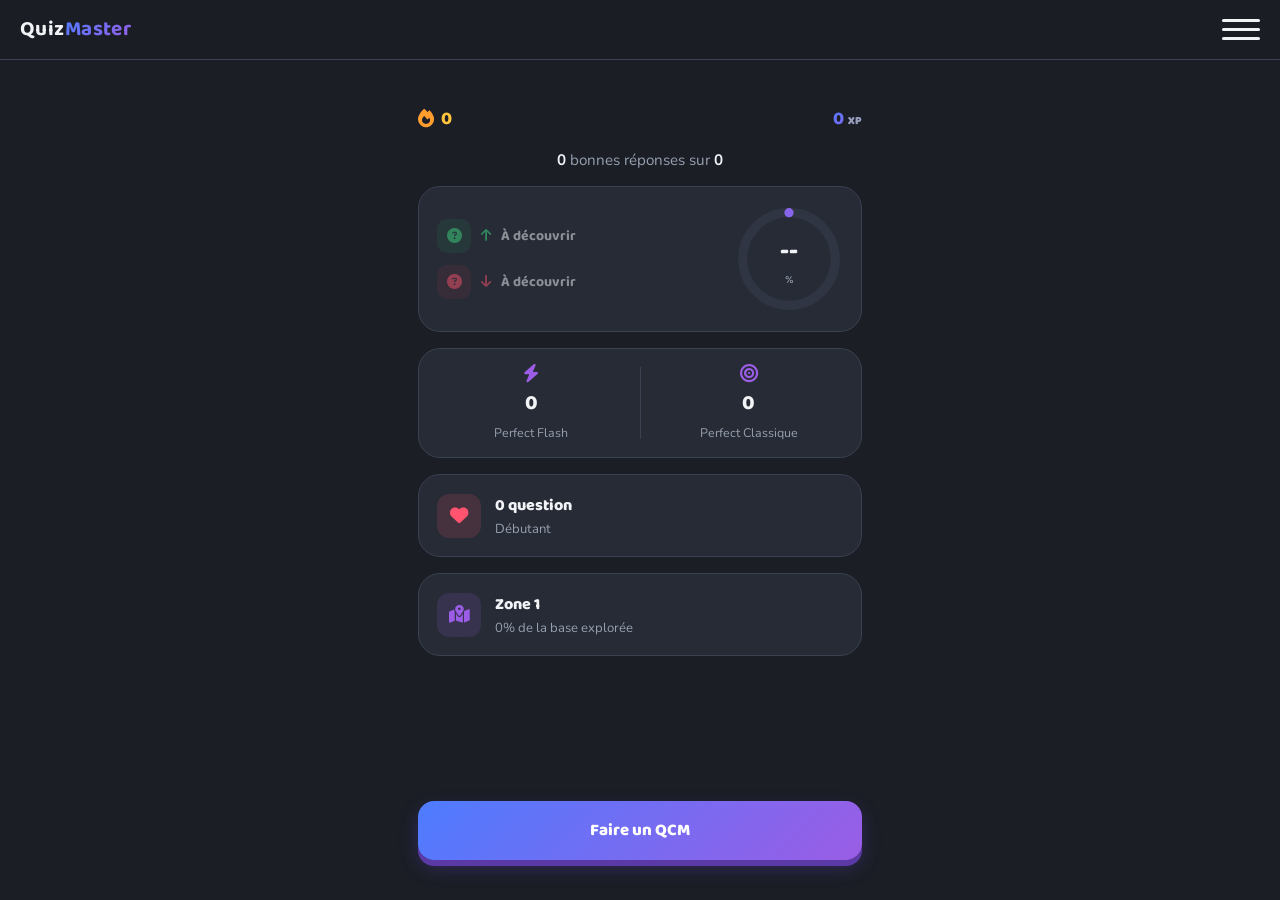
<file: index.html>
<!DOCTYPE html>
<html lang="fr">
<head>
<meta charset="UTF-8">
<meta name="viewport" content="width=device-width, initial-scale=1.0">
<title>QuizMaster — Culture Générale</title>
<link rel="preconnect" href="https://fonts.googleapis.com">
<link rel="preconnect" href="https://fonts.gstatic.com" crossorigin>
<link href="https://fonts.googleapis.com/css2?family=Baloo+2:wght@500;600;700;800&family=Nunito:wght@400;600;700;800&display=swap" rel="stylesheet">
<link rel="stylesheet" href="https://cdnjs.cloudflare.com/ajax/libs/font-awesome/6.5.2/css/all.min.css" referrerpolicy="no-referrer">
<link rel="stylesheet" href="style.css">
</head>
<body>

<!-- HEADER -->
<header class="app-header">
  <div class="app-header__title">Quiz<span>Master</span></div>
  <button class="burger-btn" id="burgerBtn" aria-label="Ouvrir le menu">
    <span></span><span></span><span></span>
  </button>
</header>

<!-- MENU BURGER -->
<div class="burger-overlay hidden" id="burgerOverlay">
  <nav class="burger-menu">
    <a href="https://www.emdev.fr" target="_blank" rel="noopener">Site web EmDev</a>
    <a href="contact.html">Formulaire de contact</a>
    <button type="button" class="burger-menu__reset" id="resetDataBtn">Réinitialiser mes données</button>
  </nav>
</div>

<main class="app-main">

  <!-- ÉCRAN ACCUEIL -->
  <section id="home-screen" class="screen home-screen">

    <div class="home-topline">
      <div class="home-streak">
        <i class="fa-solid fa-fire"></i>
        <span id="streakCount">0</span>
      </div>
      <div class="home-xp">
        <span id="xpCount">0</span><small>XP</small>
      </div>
    </div>

    <p class="answers-ratio">
      <strong id="positionCorrect">0</strong> bonnes réponses sur <strong id="positionTotal">0</strong>
    </p>

    <div class="home-card home-card--accuracy">
      <div class="mastery-col">
        <div class="mastery-row mastery-row--best" id="masteryBestRow">
          <span class="mastery-box"><i class="fa-solid fa-circle-question" id="masteryBestIcon"></i></span>
          <i class="fa-solid fa-arrow-up mastery-arrow"></i>
          <span class="mastery-label" id="masteryBestLabel">--</span>
        </div>
        <div class="mastery-row mastery-row--worst" id="masteryWorstRow">
          <span class="mastery-box"><i class="fa-solid fa-circle-question" id="masteryWorstIcon"></i></span>
          <i class="fa-solid fa-arrow-down mastery-arrow"></i>
          <span class="mastery-label" id="masteryWorstLabel">--</span>
        </div>
      </div>

      <div class="score-ring-wrap score-ring-wrap--small">
        <svg class="score-ring" viewBox="0 0 140 140">
          <defs>
            <linearGradient id="scoreRingGradient" x1="0%" y1="0%" x2="100%" y2="100%">
              <stop offset="0%" stop-color="#4e7cff" />
              <stop offset="100%" stop-color="#9b5de5" />
            </linearGradient>
          </defs>
          <circle class="score-ring__bg" cx="70" cy="70" r="60"></circle>
          <circle class="score-ring__value" id="scoreRingValue" cx="70" cy="70" r="60"></circle>
        </svg>
        <div class="score-ring__label">
          <span id="globalScore">--</span>
          <small>%</small>
        </div>
      </div>
    </div>

    <div class="home-card home-card--perfects">
      <div class="perfect-block">
        <i class="fa-solid fa-bolt"></i>
        <strong id="perfectFlashCount">0</strong>
        <small>Perfect Flash</small>
      </div>
      <div class="perfect-block-divider"></div>
      <div class="perfect-block">
        <i class="fa-solid fa-bullseye"></i>
        <strong id="perfectClassicCount">0</strong>
        <small>Perfect Classique</small>
      </div>
    </div>

    <div class="home-card home-card--mode">
      <span class="home-card__icon home-card__icon--survival"><i class="fa-solid fa-heart"></i></span>
      <span class="home-card__text">
        <strong id="survivalBestLabel">0 question</strong>
        <small id="survivalLevelLabel">Débutant</small>
      </span>
    </div>

    <div class="home-card home-card--mode">
      <span class="home-card__icon home-card__icon--adventure"><i class="fa-solid fa-map-location-dot"></i></span>
      <span class="home-card__text">
        <strong id="adventureZoneLabel">--</strong>
        <small id="adventurePercentLabel">0% de la base explorée</small>
      </span>
    </div>

    <div class="home-spacer"></div>

    <button id="startQuizBtn" class="btn btn--primary btn--large">Faire un QCM</button>
  </section>


  <!-- ÉCRAN CHOIX DU TYPE DE QCM -->
  <section id="select-screen" class="screen select-screen hidden">
    <button class="back-btn" id="selectBackBtn" aria-label="Retour à l'accueil">
      <i class="fa-solid fa-chevron-left"></i>
    </button>

    <h1 class="select-title">Choisis ton QCM</h1>

    <div class="quiz-type-list">
      <button type="button" class="quiz-type-btn quiz-type-btn--flash" id="flashQuizBtn">
        <i class="fa-solid fa-bolt"></i>
        <span class="quiz-type-btn__text">
          <strong>QCM Flash</strong>
          <small>10 questions rapides</small>
        </span>
      </button>

      <button type="button" class="quiz-type-btn quiz-type-btn--classic" id="classicQuizBtn">
        <i class="fa-solid fa-bullseye"></i>
        <span class="quiz-type-btn__text">
          <strong>QCM Classique</strong>
          <small>20 questions, tous thèmes</small>
        </span>
      </button>

      <div class="quiz-type-divider"></div>

      <button type="button" class="quiz-type-btn quiz-type-btn--survival" id="survivalQuizBtn">
        <i class="fa-solid fa-heart"></i>
        <span class="quiz-type-btn__text">
          <strong>QCM Survie</strong>
          <small>3 vies, enchaîne les bonnes réponses</small>
        </span>
      </button>

      <button type="button" class="quiz-type-btn quiz-type-btn--adventure" id="adventureQuizBtn">
        <i class="fa-solid fa-map-location-dot"></i>
        <span class="quiz-type-btn__text">
          <strong>QCM Aventure</strong>
          <small>Progresse de zone en zone, carré par carré</small>
        </span>
      </button>
    </div>
  </section>

  <!-- ÉCRAN AVENTURE : LISTE DES ZONES -->
  <section id="adventure-screen" class="screen select-screen hidden">
    <button class="back-btn" id="adventureBackBtn" aria-label="Retour au choix du QCM">
      <i class="fa-solid fa-chevron-left"></i>
    </button>

    <h1 class="select-title">QCM Aventure</h1>

    <div class="zones-list" id="zonesList"></div>
  </section>

  <!-- ÉCRAN QCM -->
  <section id="quiz-screen" class="screen quiz-screen hidden">
    <div class="quiz-topbar">
      <div class="progress-track" id="progressTrack">
        <div class="progress-fill" id="progressFill"></div>
      </div>

      <div class="survival-bar hidden" id="survivalBar">
        <div class="survival-hearts" id="survivalHearts">
          <i class="fa-solid fa-heart" data-heart="0"></i>
          <i class="fa-solid fa-heart" data-heart="1"></i>
          <i class="fa-solid fa-heart" data-heart="2"></i>
        </div>
        <div class="survival-counter">
          <i class="fa-solid fa-check"></i>
          <span id="survivalCorrectCount">0</span>
        </div>
      </div>

      <button class="abandon-btn" id="abandonBtn" aria-label="Abandonner le QCM">&times;</button>
    </div>

    <div class="question-card">
      <p class="question-index" id="questionIndex">Question 1</p>
      <p class="question-text" id="questionText"></p>
      <div class="question-image-wrap" id="questionImageWrap">
        <img id="questionImage" alt="Illustration de la question">
      </div>

      <div class="answers-grid" id="answersGrid"></div>

      <div class="feedback" id="feedback">
        <p class="feedback__status" id="feedbackStatus"></p>
        <p class="feedback__correct" id="feedbackCorrect"></p>
      </div>
    </div>

    <div class="info-accordion hidden" id="infoAccordion">
      <button type="button" class="info-accordion__toggle" id="infoToggleBtn">
        <i class="fa-solid fa-lightbulb"></i>
        <span>Plus d'infos</span>
        <i class="fa-solid fa-chevron-down info-accordion__chevron" id="infoChevron"></i>
      </button>
      <div class="info-accordion__panel" id="infoPanel">
        <p class="info-accordion__text" id="infoText"></p>
      </div>
    </div>

    <button class="btn btn--primary btn--large continue-btn hidden" id="continueBtn">Continuer</button>
  </section>

  <!-- ÉCRAN RÉSULTAT -->
  <section id="result-screen" class="screen result-screen hidden">
    <div class="quiz-topbar quiz-topbar--result">
      <div class="progress-track">
        <div class="progress-fill progress-fill--done"></div>
      </div>
    </div>

    <div class="result-card">
      <p class="result-title">QCM terminé !</p>

      <div class="result-block" id="resultBlock"></div>

      <button type="button" class="btn-share" id="shareScoreBtn">
        <i class="fa-solid fa-share"></i>
        <span>Partager mon score</span>
      </button>
    </div>

    <div class="result-actions">
      <button class="btn btn--primary btn--large" id="retryQuizBtn">Refaire un QCM</button>
      <button class="btn btn--ghost btn--large" id="backHomeBtn">Revenir à l'accueil</button>
    </div>
  </section>

</main>

<!-- MODALE ABANDON -->
<div class="modal-overlay hidden" id="abandonModal">
  <div class="modal-box">
    <p class="modal-question">Êtes-vous certain d'abandonner le QCM en cours ?</p>
    <div class="modal-actions">
      <button class="btn btn--ghost" id="abandonNo">Non</button>
      <button class="btn btn--danger" id="abandonYes">Oui</button>
    </div>
  </div>
</div>

<!-- MODALE RÉINITIALISATION DES DONNÉES -->
<div class="modal-overlay hidden" id="resetModal">
  <div class="modal-box">
    <p class="modal-question">Réinitialiser toutes vos données ?</p>
    <p class="modal-warning">Cette action est irréversible. Votre score global et toutes vos statistiques seront définitivement perdus.</p>
    <div class="modal-actions">
      <button class="btn btn--ghost" id="resetNo">Annuler</button>
      <button class="btn btn--danger" id="resetYes">Réinitialiser</button>
    </div>
  </div>
</div>

<script src="script.js"></script>
</body>
</html>
</file>
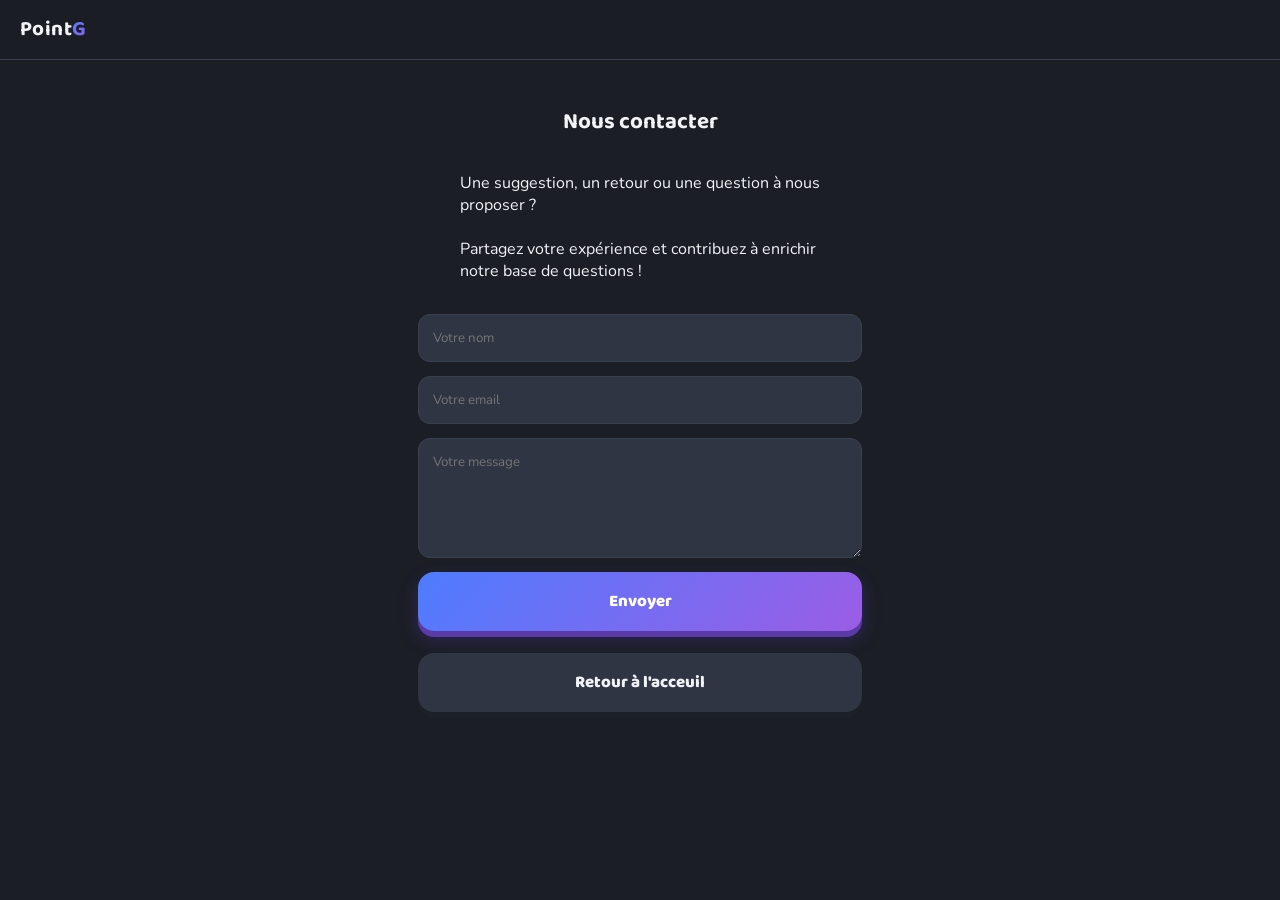
<file: contact.html>
<!DOCTYPE html>
<html lang="fr">
<head>
<meta charset="UTF-8">
<meta name="viewport" content="width=device-width, initial-scale=1.0">
<title>Contact — QuizMaster</title>
<link rel="preconnect" href="https://fonts.googleapis.com">
<link href="https://fonts.googleapis.com/css2?family=Baloo+2:wght@600;700;800&family=Nunito:wght@400;600;700&display=swap" rel="stylesheet">
<link rel="stylesheet" href="style.css">
</head>
<body>
<header class="app-header">
  <div class="app-header__title">Point<span><strong>G</strong></span></div>
</header>

<main class="app-main">
  <section class="screen home-screen" style="justify-content:flex-start; padding-top:20px;">
    <h1 style="font-family:var(--font-display); font-size:1.4rem; margin:0;">Nous contacter</h1>
    <p class="home-hint" style="max-width:360px;">Une suggestion, un retour ou une question à nous proposer ?<br><br>Partagez votre expérience et contribuez à enrichir notre base de questions !</p>

    <form action="mailto:contact@emdev.fr" method="post" enctype="text/plain" style="width:100%; display:flex; flex-direction:column; gap:14px;">
      <input type="text" name="nom" placeholder="Votre nom" required
        style="padding:14px; border-radius:12px; border:1px solid var(--border); background:var(--surface-2); color:var(--text); font-family:var(--font-body);">
      <input type="email" name="email" placeholder="Votre email" required
        style="padding:14px; border-radius:12px; border:1px solid var(--border); background:var(--surface-2); color:var(--text); font-family:var(--font-body);">
      <textarea name="message" placeholder="Votre message" rows="5" required
        style="padding:14px; border-radius:12px; border:1px solid var(--border); background:var(--surface-2); color:var(--text); font-family:var(--font-body); resize:vertical;"></textarea>
      <button type="submit" class="btn btn--primary btn--large">Envoyer</button>
    </form>

    <a href="index.html" class="btn btn--ghost btn--large" style="text-decoration:none; text-align:center; margin-top:6px;">Retour à l'acceuil</a>
  </section>
</main>
</body>
</html>
</file>
<file: style.css>
:root {
  --bg: #1b1e25;
  --surface: #262b35;
  --surface-2: #2f3542;
  --border: #3a4150;

  --text: #f2f3f6;
  --text-muted: #97a0b0;

  --blue: #4e7cff;
  --purple: #9b5de5;
  --gradient: linear-gradient(135deg, var(--blue), var(--purple));

  --success: #3ddc84;
  --success-dark: #29b96c;
  --danger: #ff5470;
  --danger-dark: #e13f5c;

  --radius-lg: 22px;
  --radius-md: 16px;
  --radius-sm: 10px;

  --font-display: "Baloo 2", "Nunito", sans-serif;
  --font-body: "Nunito", sans-serif;
}

* { box-sizing: border-box; }

html, body {
  margin: 0;
  padding: 0;
  background: var(--bg);
  color: var(--text);
  font-family: var(--font-body);
  min-height: 100vh;
}

button { font-family: inherit; }

.hidden { display: none !important; }

/* ---------- HEADER ---------- */
.app-header {
  position: fixed;
  top: 0; left: 0; right: 0;
  height: 60px;
  display: flex;
  align-items: center;
  justify-content: space-between;
  padding: 0 20px;
  background: rgba(27, 30, 37, 0.9);
  backdrop-filter: blur(8px);
  border-bottom: 1px solid var(--border);
  z-index: 100;
}

.app-header__title {
  font-family: var(--font-display);
  font-weight: 700;
  font-size: 1.3rem;
  letter-spacing: 0.02em;
}
.app-header__title span {
  background: var(--gradient);
  -webkit-background-clip: text;
  background-clip: text;
  color: transparent;
}

.burger-btn {
  width: 38px;
  height: 34px;
  background: none;
  border: none;
  cursor: pointer;
  display: flex;
  flex-direction: column;
  justify-content: center;
  gap: 6px;
  padding: 0;
}
.burger-btn span {
  display: block;
  height: 3px;
  width: 100%;
  border-radius: 4px;
  background: var(--text);
  transition: transform 0.25s ease, opacity 0.25s ease;
}
.burger-btn.is-open span:nth-child(1) { transform: translateY(9px) rotate(45deg); }
.burger-btn.is-open span:nth-child(2) { opacity: 0; }
.burger-btn.is-open span:nth-child(3) { transform: translateY(-9px) rotate(-45deg); }

.burger-overlay {
  position: fixed;
  inset: 60px 0 0 0;
  background: rgba(15, 17, 21, 0.6);
  backdrop-filter: blur(2px);
  z-index: 90;
  display: flex;
  justify-content: flex-end;
}
.burger-menu {
  width: min(260px, 80vw);
  background: var(--surface);
  border-left: 1px solid var(--border);
  padding: 22px 20px;
  display: flex;
  flex-direction: column;
  gap: 14px;
  height: fit-content;
  border-radius: 0 0 0 var(--radius-md);
  animation: slideIn 0.2s ease;
}
@keyframes slideIn {
  from { transform: translateX(20px); opacity: 0; }
  to { transform: translateX(0); opacity: 1; }
}
.burger-menu a {
  color: var(--text);
  text-decoration: none;
  font-weight: 700;
  padding: 10px 12px;
  border-radius: var(--radius-sm);
  background: var(--surface-2);
  transition: background 0.15s ease;
}
.burger-menu a:hover { background: #394157; }

/* ---------- MAIN / SCREENS ---------- */
.app-main {
  padding: 84px 18px 40px;
  max-width: 480px;
  margin: 0 auto;
  min-height: 100vh;
  display: flex;
  flex-direction: column;
}

.screen { display: flex; flex-direction: column; align-items: center; flex: 1; }

/* ---------- HOME ---------- */
.home-screen { justify-content: flex-start; padding-top: 20px; gap: 16px; }

/* ---------- SÉLECTION DU TYPE DE QCM ---------- */
.select-screen {
  width: 100%;
  align-items: stretch;
  justify-content: flex-start;
  padding-top: 6px;
  gap: 18px;
}

.back-btn {
  align-self: flex-start;
  width: 36px;
  height: 36px;
  border-radius: 50%;
  border: none;
  background: var(--surface-2);
  color: var(--text-muted);
  font-size: 0.95rem;
  cursor: pointer;
  display: flex;
  align-items: center;
  justify-content: center;
}
.back-btn:hover { color: var(--text); }

.select-title {
  font-family: var(--font-display);
  font-size: 1.35rem;
  font-weight: 800;
  margin: 0;
}

.quiz-type-list {
  display: flex;
  flex-direction: column;
  gap: 14px;
  width: 100%;
}

.quiz-type-btn {
  width: 100%;
  display: flex;
  align-items: center;
  gap: 16px;
  padding: 18px;
  border-radius: var(--radius-lg);
  border: 1px solid var(--border);
  background: var(--surface);
  cursor: pointer;
  text-align: left;
  transition: transform 0.12s ease, border-color 0.15s ease;
}
.quiz-type-btn:hover { border-color: var(--blue); transform: translateY(-1px); }
.quiz-type-btn:active { transform: scale(0.98); }

.quiz-type-btn > i {
  width: 46px;
  height: 46px;
  flex-shrink: 0;
  border-radius: 14px;
  display: flex;
  align-items: center;
  justify-content: center;
  font-size: 1.2rem;
}

.quiz-type-btn--flash > i { background: rgba(255, 196, 61, 0.15); color: #ffc43d; }
.quiz-type-btn--classic > i { background: rgba(78, 124, 255, 0.15); color: var(--blue); }
.quiz-type-btn--survival > i { background: rgba(255, 84, 112, 0.15); color: var(--danger); }
.quiz-type-btn--adventure > i { background: rgba(155, 93, 229, 0.15); color: var(--purple); }

.quiz-type-divider {
  width: 100%;
  height: 1px;
  background: var(--border);
  margin: 6px 0;
}

.quiz-type-btn__text {
  display: flex;
  flex-direction: column;
  gap: 2px;
  flex: 1;
}
.quiz-type-btn__text strong {
  font-family: var(--font-display);
  font-weight: 800;
  font-size: 1.02rem;
  color: var(--text);
}
.quiz-type-btn__text small {
  color: var(--text-muted);
  font-size: 0.82rem;
}

.score-ring-wrap { position: relative; width: 160px; height: 160px; margin-top: 10px; }
.score-ring-wrap--small { width: 108px; height: 108px; margin-top: 0; flex-shrink: 0; }
.score-ring { width: 100%; height: 100%; transform: rotate(-90deg); }
.score-ring__bg, .score-ring__value {
  fill: none;
  stroke-width: 12;
  stroke-linecap: round;
}
.score-ring__bg { stroke: var(--surface-2); }
.score-ring__value {
  stroke: url(#scoreRingGradient);
  stroke-dasharray: 377;
  stroke-dashoffset: 377;
  transition: stroke-dashoffset 0.8s ease;
}
.score-ring__label {
  position: absolute;
  inset: 0;
  display: flex;
  flex-direction: column;
  align-items: center;
  justify-content: center;
  font-family: var(--font-display);
}
.score-ring__label span { font-size: 2.4rem; font-weight: 800; }
.score-ring__label small { color: var(--text-muted); font-size: 0.85rem; }
.score-ring-wrap--small .score-ring__label span { font-size: 1.6rem; }
.score-ring-wrap--small .score-ring__label small { font-size: 0.7rem; }

.answers-ratio {
  color: var(--text-muted);
  font-size: 0.95rem;
  text-align: center;
  margin: 0;
}
.answers-ratio strong { color: var(--text); }

/* ---------- LIGNE DU HAUT : SÉRIE + XP ---------- */
.home-topline {
  width: 100%;
  display: flex;
  align-items: center;
  justify-content: space-between;
}
.home-streak {
  display: flex;
  align-items: center;
  gap: 7px;
  font-family: var(--font-display);
  font-weight: 800;
  font-size: 1.15rem;
  color: #ffc43d;
}
.home-streak i { color: #ff9d2f; font-size: 1.15rem; }

.home-xp {
  font-family: var(--font-display);
  font-weight: 800;
  font-size: 1.15rem;
  background: var(--gradient);
  -webkit-background-clip: text;
  background-clip: text;
  color: transparent;
}
.home-xp small {
  margin-left: 4px;
  font-size: 0.7rem;
  font-weight: 800;
  -webkit-text-fill-color: initial;
  color: var(--text-muted);
  background: none;
}

/* ---------- CARTES DE L'ACCUEIL (même esprit que les cartes de choix de QCM) ---------- */
.home-card {
  width: 100%;
  background: var(--surface);
  border: 1px solid var(--border);
  border-radius: var(--radius-lg);
  padding: 18px;
  display: flex;
  align-items: center;
}

.home-card--accuracy {
  justify-content: space-between;
  gap: 14px;
}

.mastery-col {
  display: flex;
  flex-direction: column;
  justify-content: center;
  gap: 12px;
  flex: 1;
  min-width: 0;
}
.mastery-row {
  display: flex;
  align-items: center;
  gap: 10px;
}
.mastery-row.is-empty { opacity: 0.5; }
.mastery-box {
  width: 34px;
  height: 34px;
  flex-shrink: 0;
  border-radius: 10px;
  display: flex;
  align-items: center;
  justify-content: center;
  font-size: 0.95rem;
}
.mastery-row--best .mastery-box { background: rgba(61, 220, 132, 0.15); color: var(--success); }
.mastery-row--worst .mastery-box { background: rgba(255, 84, 112, 0.15); color: var(--danger); }
.mastery-arrow { font-size: 0.85rem; flex-shrink: 0; }
.mastery-row--best .mastery-arrow { color: var(--success); }
.mastery-row--worst .mastery-arrow { color: var(--danger); }
.mastery-label {
  font-family: var(--font-display);
  font-weight: 700;
  font-size: 0.88rem;
  color: var(--text);
  overflow: hidden;
  text-overflow: ellipsis;
  white-space: nowrap;
}

/* ---------- CARTE PERFECTS ---------- */
.home-card--perfects { padding: 16px 8px; gap: 0; }
.perfect-block {
  flex: 1;
  display: flex;
  flex-direction: column;
  align-items: center;
  gap: 4px;
  text-align: center;
}
.perfect-block i { font-size: 1.15rem; color: var(--purple); }
.perfect-block strong {
  font-family: var(--font-display);
  font-weight: 800;
  font-size: 1.3rem;
  color: var(--text);
}
.perfect-block small { color: var(--text-muted); font-size: 0.78rem; }
.perfect-block-divider {
  width: 1px;
  align-self: stretch;
  background: var(--border);
  margin: 2px 4px;
}

/* ---------- CARTES SURVIE / AVENTURE ---------- */
.home-card--mode { gap: 14px; }
.home-card__icon {
  width: 44px;
  height: 44px;
  flex-shrink: 0;
  border-radius: 12px;
  display: flex;
  align-items: center;
  justify-content: center;
  font-size: 1.15rem;
}
.home-card__icon--survival { background: rgba(255, 84, 112, 0.15); color: var(--danger); }
.home-card__icon--adventure { background: rgba(155, 93, 229, 0.15); color: var(--purple); }
.home-card__text {
  display: flex;
  flex-direction: column;
  gap: 2px;
  min-width: 0;
}
.home-card__text strong {
  font-family: var(--font-display);
  font-weight: 800;
  font-size: 1rem;
  color: var(--text);
}
.home-card__text small { color: var(--text-muted); font-size: 0.82rem; }

.home-spacer {
  flex: 1 1 auto;
  min-height: 24px;
}

/* ---------- BUTTONS ---------- */
.btn {
  border: none;
  border-radius: var(--radius-md);
  cursor: pointer;
  font-weight: 800;
  font-family: var(--font-display);
  transition: transform 0.12s ease, filter 0.15s ease, opacity 0.15s ease;
}
.btn:active { transform: scale(0.97); }

.btn--primary {
  background: var(--gradient);
  color: #fff;
  box-shadow: 0 6px 0 #5b3aa8, 0 8px 18px rgba(90, 60, 190, 0.35);
}
.btn--primary:hover { filter: brightness(1.06); }
.btn--primary:active { box-shadow: 0 2px 0 #5b3aa8; }

.btn--ghost {
  background: var(--surface-2);
  color: var(--text);
  box-shadow: 0 6px 0 #1c2027;
}
.btn--ghost:active { box-shadow: 0 2px 0 #1c2027; }

.btn--danger {
  background: var(--danger);
  color: #fff;
  box-shadow: 0 6px 0 var(--danger-dark);
}
.btn--danger:active { box-shadow: 0 2px 0 var(--danger-dark); }

.btn--large { width: 100%; padding: 16px 20px; font-size: 1.05rem; }

/* ---------- QUIZ TOPBAR ---------- */
.quiz-topbar {
  width: 100%;
  display: flex;
  align-items: center;
  gap: 14px;
  margin-bottom: 22px;
}
.progress-track {
  flex: 1;
  height: 14px;
  border-radius: 20px;
  background: var(--surface-2);
  overflow: hidden;
}
.progress-fill {
  height: 100%;
  width: 5%;
  border-radius: 20px;
  background: var(--gradient);
  transition: width 0.35s ease, background 0.3s ease;
}
.progress-fill--done { width: 100%; background: var(--success); }

/* ---------- BARRE SURVIE (cœurs + compteur) ---------- */
.survival-bar {
  flex: 1;
  display: flex;
  align-items: center;
  justify-content: space-between;
  gap: 12px;
}
.survival-hearts {
  display: flex;
  align-items: center;
  gap: 8px;
}
.survival-hearts i {
  font-size: 1.35rem;
  color: var(--danger);
  transition: color 0.2s ease, transform 0.2s ease;
}
.survival-hearts i.is-empty {
  color: var(--text-muted);
  opacity: 0.5;
  transform: scale(0.9);
}
.survival-counter {
  display: flex;
  align-items: center;
  gap: 6px;
  padding: 6px 12px;
  border-radius: 20px;
  background: var(--surface-2);
  font-family: var(--font-display);
  font-weight: 800;
  font-size: 0.95rem;
}
.survival-counter i {
  color: var(--success);
  font-size: 0.85rem;
}

.abandon-btn {
  width: 36px; height: 36px;
  border-radius: 50%;
  border: none;
  background: var(--surface-2);
  color: var(--text-muted);
  font-size: 1.3rem;
  line-height: 1;
  cursor: pointer;
  flex-shrink: 0;
}
.abandon-btn:hover { color: var(--danger); }

.quiz-topbar--result { margin-bottom: 30px; }

/* ---------- QUESTION CARD ---------- */
.quiz-screen { width: 100%; }

.question-card {
  width: 100%;
  background: var(--surface);
  border: 1px solid var(--border);
  border-radius: var(--radius-lg);
  padding: 24px 20px;
}

.question-index {
  font-family: var(--font-display);
  color: var(--text-muted);
  font-weight: 700;
  font-size: 0.85rem;
  text-transform: uppercase;
  letter-spacing: 0.06em;
  margin: 0 0 8px;
}

.question-text {
  font-family: var(--font-display);
  font-size: 1.25rem;
  font-weight: 700;
  line-height: 1.35;
  margin: 0 0 16px;
}

.question-image-wrap { display: none; margin-bottom: 16px; }
.question-image-wrap.is-visible {
  display: flex;
  justify-content: center;
}
.question-image-wrap img {
  display: block;
  width: auto;
  height: auto;
  max-width: 100%;
  max-height: 220px;
  object-fit: contain;
  border-radius: var(--radius-md);
  background: #12141a;
}

.answers-grid {
  display: grid;
  grid-template-columns: 1fr;
  gap: 12px;
}

.answer-btn {
  text-align: left;
  padding: 14px 16px;
  border-radius: var(--radius-md);
  border: 2px solid var(--border);
  background: var(--surface-2);
  color: var(--text);
  font-family: var(--font-body);
  font-weight: 700;
  font-size: 0.98rem;
  cursor: pointer;
  transition: border-color 0.15s ease, background 0.15s ease, transform 0.1s ease;
}
.answer-btn:hover:not(:disabled) { border-color: var(--blue); }
.answer-btn:active:not(:disabled) { transform: scale(0.98); }
.answer-btn:disabled { cursor: default; }

.answer-btn.is-correct {
  background: rgba(61, 220, 132, 0.14);
  border-color: var(--success);
  color: var(--success);
}
.answer-btn.is-wrong {
  background: rgba(255, 84, 112, 0.14);
  border-color: var(--danger);
  color: var(--danger);
}
.answer-btn.is-faded { opacity: 0.35; }

.feedback { display: none; margin-top: 16px; }
.feedback.is-visible { display: block; }
.feedback__status {
  font-family: var(--font-display);
  font-size: 1.1rem;
  font-weight: 800;
  margin: 0;
}
.feedback__status.is-correct { color: var(--success); }
.feedback__status.is-wrong { color: var(--danger); }
.feedback__correct {
  margin: 4px 0 0;
  color: var(--text-muted);
  font-size: 0.9rem;
}

/* ---------- ACCORDÉON "PLUS D'INFOS" ---------- */
.info-accordion {
  width: 100%;
  margin-top: 14px;
  background: var(--surface);
  border: 1px solid var(--border);
  border-radius: var(--radius-md);
  overflow: hidden;
}

.info-accordion__toggle {
  display: flex;
  align-items: center;
  gap: 10px;
  width: 100%;
  padding: 13px 16px;
  border: none;
  background: none;
  cursor: pointer;
  font-family: var(--font-body);
  font-weight: 700;
  font-size: 0.92rem;
  color: var(--text-muted);
  text-align: left;
  transition: color 0.15s ease;
}
.info-accordion__toggle:hover { color: var(--text); }
.info-accordion__toggle i:first-child { color: #ffc43d; font-size: 1rem; flex-shrink: 0; }
.info-accordion__toggle span { flex: 1; }
.info-accordion__chevron {
  font-size: 0.8rem;
  flex-shrink: 0;
  transition: transform 0.22s ease;
}
.info-accordion__toggle.is-open .info-accordion__chevron { transform: rotate(180deg); }

.info-accordion__panel {
  max-height: 0;
  overflow: hidden;
  transition: max-height 0.25s ease;
}
.info-accordion__text {
  margin: 0;
  padding: 0 16px 16px;
  color: var(--text-muted);
  font-size: 0.9rem;
  line-height: 1.55;
}
.info-accordion__text.is-empty {
  font-style: italic;
  opacity: 0.7;
}

.continue-btn { margin-top: 20px; }

/* ---------- RESULT ---------- */
.result-screen { width: 100%; }

.result-card {
  width: 100%;
  background: var(--surface);
  border: 1px solid var(--border);
  border-radius: var(--radius-lg);
  padding: 32px 20px;
  text-align: center;
}
.result-title {
  font-family: var(--font-display);
  font-weight: 700;
  color: var(--text-muted);
  margin: 0 0 10px;
}
.result-detail { color: var(--text-muted); margin: 6px 0 0; }
.result-detail strong { color: var(--text); }

.result-detail--count {
  font-family: var(--font-display);
  font-weight: 800;
  font-size: 1.15rem;
  color: var(--text);
  margin-top: 4px;
}
.result-detail--count strong {
  font-size: 1.3rem;
  background: var(--gradient);
  -webkit-background-clip: text;
  background-clip: text;
  color: transparent;
}

.result-detail--bonus {
  color: #ffc43d;
  font-weight: 700;
}

.result-adventure-icon {
  width: 62px;
  height: 62px;
  margin: 4px auto 6px;
  border-radius: 50%;
  display: flex;
  align-items: center;
  justify-content: center;
  font-size: 1.7rem;
  background: var(--gradient);
  color: #fff;
}

.result-detail.is-mastery {
  font-weight: 700;
  line-height: 1.4;
  max-width: 320px;
  margin: 8px auto 0;
  background: var(--gradient);
  -webkit-background-clip: text;
  background-clip: text;
  color: transparent;
}

.btn-share {
  display: inline-flex;
  align-items: center;
  gap: 8px;
  margin: 22px 0 0;
  padding: 10px 20px;
  border: 1px solid rgba(61, 220, 132, 0.75);
  border-radius: var(--radius-md);
  background: rgba(61, 220, 132, 0.55);
  color: #eafff2;
  font-family: var(--font-display);
  font-weight: 800;
  font-size: 0.92rem;
  cursor: pointer;
  transition: background 0.15s ease, transform 0.12s ease;
}
.btn-share i { font-size: 0.95rem; }
.btn-share:hover { background: rgba(61, 220, 132, 0.7); }
.btn-share:active { transform: scale(0.96); }

.result-actions {
  width: 100%;
  display: flex;
  flex-direction: column;
  gap: 12px;
  margin-top: 26px;
}

/* ---------- MODAL ---------- */
.modal-overlay {
  position: fixed;
  inset: 0;
  background: rgba(10, 11, 15, 0.65);
  display: flex;
  align-items: center;
  justify-content: center;
  z-index: 200;
  padding: 20px;
}
.modal-box {
  background: var(--surface);
  border: 1px solid var(--border);
  border-radius: var(--radius-lg);
  padding: 26px 22px;
  max-width: 340px;
  width: 100%;
  text-align: center;
}
.modal-question {
  font-family: var(--font-display);
  font-weight: 700;
  font-size: 1.05rem;
  margin: 0 0 20px;
}
.modal-actions {
  display: flex;
  gap: 12px;
}
.modal-actions .btn { flex: 1; padding: 12px; }

/* ---------- MENU : bouton réinitialiser ---------- */
.burger-menu__reset {
  color: var(--danger);
  text-decoration: none;
  font-weight: 700;
  font-family: var(--font-body);
  font-size: 0.95rem;
  padding: 10px 12px;
  border-radius: var(--radius-sm);
  background: rgba(255, 84, 112, 0.12);
  border: 1px solid transparent;
  cursor: pointer;
  text-align: left;
  transition: background 0.15s ease, border-color 0.15s ease;
}
.burger-menu__reset:hover {
  background: rgba(255, 84, 112, 0.2);
  border-color: var(--danger);
}

/* ---------- MODAL : texte d'avertissement ---------- */
.modal-warning {
  color: var(--text-muted);
  font-size: 0.85rem;
  line-height: 1.4;
  margin: 0 0 20px;
}

/* ---------- MODE AVENTURE : ZONES ---------- */
.zones-list {
  width: 100%;
  display: flex;
  flex-direction: column;
  gap: 12px;
}

.zone-accordion {
  width: 100%;
  background: var(--surface);
  border: 1px solid var(--border);
  border-radius: var(--radius-lg);
  overflow: hidden;
}
.zone-accordion.is-locked { opacity: 0.55; }

.zone-accordion__header {
  display: flex;
  align-items: center;
  gap: 12px;
  width: 100%;
  padding: 16px 18px;
  border: none;
  background: none;
  cursor: pointer;
  text-align: left;
}
.zone-accordion__header:disabled { cursor: default; }

.zone-accordion__number {
  width: 34px;
  height: 34px;
  flex-shrink: 0;
  border-radius: 10px;
  background: rgba(78, 124, 255, 0.15);
  color: var(--blue);
  display: flex;
  align-items: center;
  justify-content: center;
  font-size: 0.95rem;
}
.zone-accordion.is-locked .zone-accordion__number {
  background: var(--surface-2);
  color: var(--text-muted);
}

.zone-accordion__label-wrap {
  flex: 1;
  display: flex;
  flex-direction: column;
  gap: 6px;
  min-width: 0;
}

.zone-accordion__label-row {
  display: flex;
  align-items: baseline;
  justify-content: space-between;
  gap: 10px;
}

.zone-accordion__label {
  font-family: var(--font-display);
  font-weight: 800;
  font-size: 1.02rem;
  color: var(--text);
}

.zone-accordion__percent {
  flex-shrink: 0;
  font-family: var(--font-display);
  font-weight: 800;
  font-size: 0.85rem;
  color: var(--purple);
}
.zone-accordion.is-locked .zone-accordion__percent { color: var(--text-muted); }

.zone-accordion__progress-track {
  display: block;
  width: 100%;
  height: 6px;
  border-radius: 20px;
  background: var(--surface-2);
  overflow: hidden;
}
.zone-accordion__progress-fill {
  display: block;
  height: 100%;
  border-radius: 20px;
  background: var(--gradient);
  transition: width 0.3s ease;
}

.zone-accordion__chevron {
  color: var(--text-muted);
  font-size: 0.85rem;
  transition: transform 0.22s ease;
}
.zone-accordion.is-open .zone-accordion__chevron { transform: rotate(180deg); }

.zone-accordion__check { color: var(--success); font-size: 1.1rem; }
.zone-accordion__lock { color: var(--text-muted); font-size: 0.95rem; }

.zone-accordion__body {
  max-height: 0;
  overflow: hidden;
  transition: max-height 0.25s ease;
}
.zone-accordion__body-inner {
  display: flex;
  flex-direction: column;
  gap: 10px;
  padding: 4px 16px 18px;
}

/* ---------- CARRÉS DE THÈME (5 questions) ---------- */
.square-row {
  display: flex;
  align-items: center;
  gap: 12px;
  width: 100%;
  padding: 10px 12px;
  border-radius: var(--radius-md);
  border: 2px solid var(--border);
  background: var(--surface-2);
  cursor: pointer;
  text-align: left;
  transition: border-color 0.15s ease, opacity 0.15s ease;
}
.square-row:disabled {
  opacity: 0.45;
  cursor: default;
}

.square-box {
  width: 42px;
  height: 42px;
  flex-shrink: 0;
  border-radius: 12px;
  background: var(--surface);
  border: 2px solid var(--border);
  display: flex;
  align-items: center;
  justify-content: center;
  font-size: 1.05rem;
  color: var(--text-muted);
  transition: border-color 0.15s ease, color 0.15s ease;
}
/* Couleur de bordure/icône désormais définie par thème, en style inline (cf. script.js) */

.square-text {
  flex: 1;
  min-width: 0;
  display: flex;
  flex-direction: column;
  gap: 2px;
}
.square-text__title {
  font-family: var(--font-display);
  font-weight: 700;
  font-size: 0.95rem;
  color: var(--text);
}
.square-text__subtitle {
  font-size: 0.8rem;
  color: var(--text-muted);
}
.square-text__subtitle.is-empty {
  font-style: italic;
  opacity: 0.7;
}

.square-percent {
  flex-shrink: 0;
  font-size: 0.78rem;
  font-weight: 800;
  color: var(--text-muted);
  padding: 3px 8px;
  border-radius: 20px;
  background: var(--surface);
}
/* Couleur du pourcentage selon le palier atteint */
.square-percent--complete { color: var(--success); }   /* 100% */
.square-percent--validated { color: #ffc43d; }          /* >= 60% */
.square-percent--low { color: var(--danger); }           /* < 60% */

/* ---------- RESPONSIVE ---------- */
@media (min-width: 540px) {
  .result-actions { flex-direction: row; }
}
</file>
